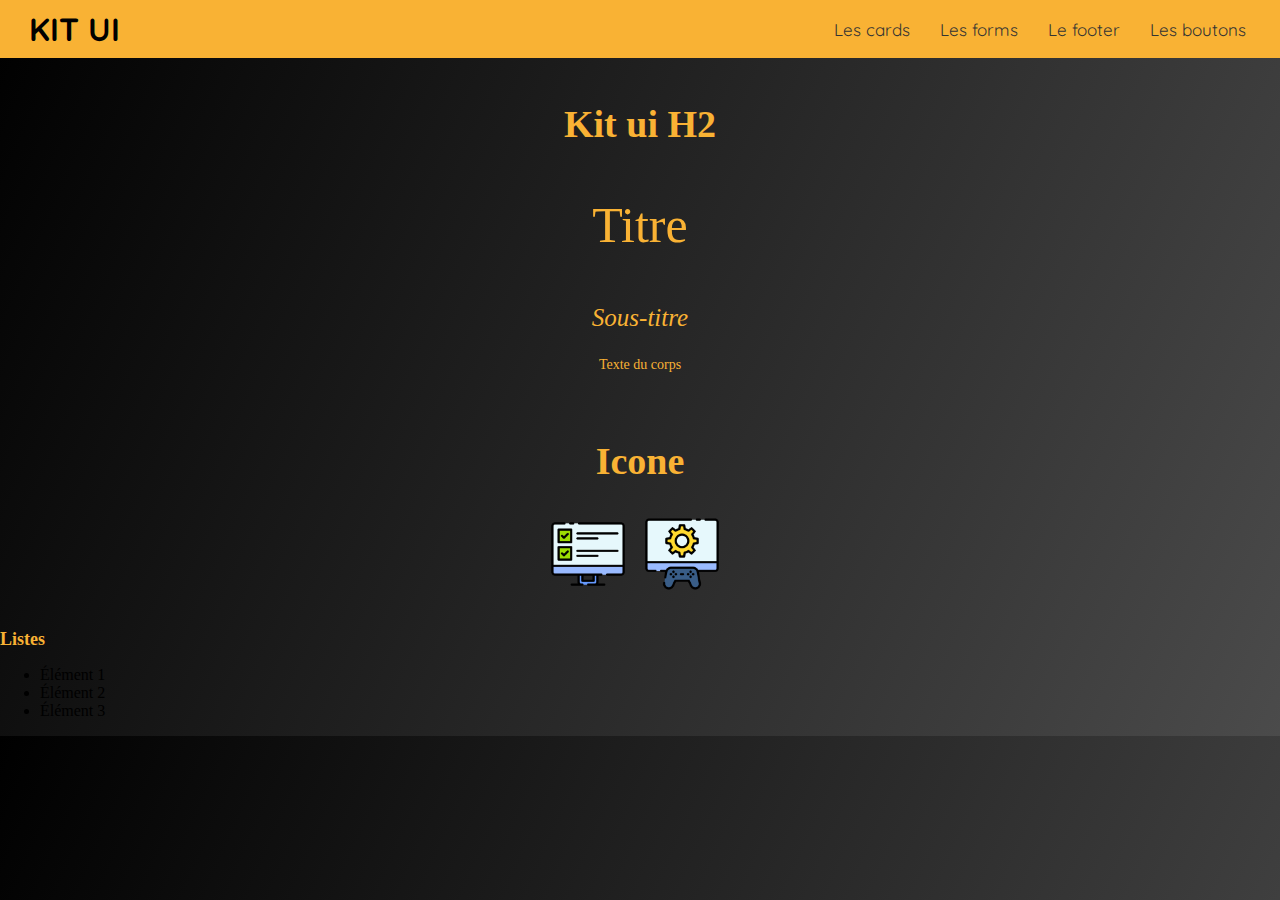
<file: index.html>
<!DOCTYPE html>
<html>
    <head>
        <title>Mon Kit UI</title>
        <link rel="stylesheet" href="style.css">
    </head>

    <header id="zone_head" class="header">
        <div class="nav">
            <h1><a href="index.html">KIT UI</a></h1>
            <nav>
                <ul>
                    <li><a href="card.html">Les cards</a></li>
                    <li><a href="forms.html">Les forms</a></li>
                    <li><a href="footer.html">Le footer</a></li>
                    <li><a href="button.html">Les boutons</a></li>
                </ul>
            </nav>
        </div>
    </header>

    <body>
        <div class="basic-container">
            <div class="color">
                <h2>Couleurs</h2>
                <div class="color-bis primary-color"></div>
                <div class="color-bis secondary-color"></div>
            </div>

            <div class="typography">
                <h2>Kit ui H2</h2>
                <p class="title">Titre</p>
                <p class="smtitle">Sous-titre</p>
                <p class="body-text">Texte du corps</p>
            </div>

            <div class="icone">
                <h2>Icone</h2>
                <img src="/assets/controle.png" alt="Icône 1">
                <img src="/assets/jeu.png" alt="Icône 2">
            </div>
        </div>

        <div class="lists">
            <h2>Listes</h2>
            <ul>
              <li>Élément 1</li>
              <li>Élément 2</li>
              <li>Élément 3</li>
            </ul>
        </div>
    </body>
</html>
</file>
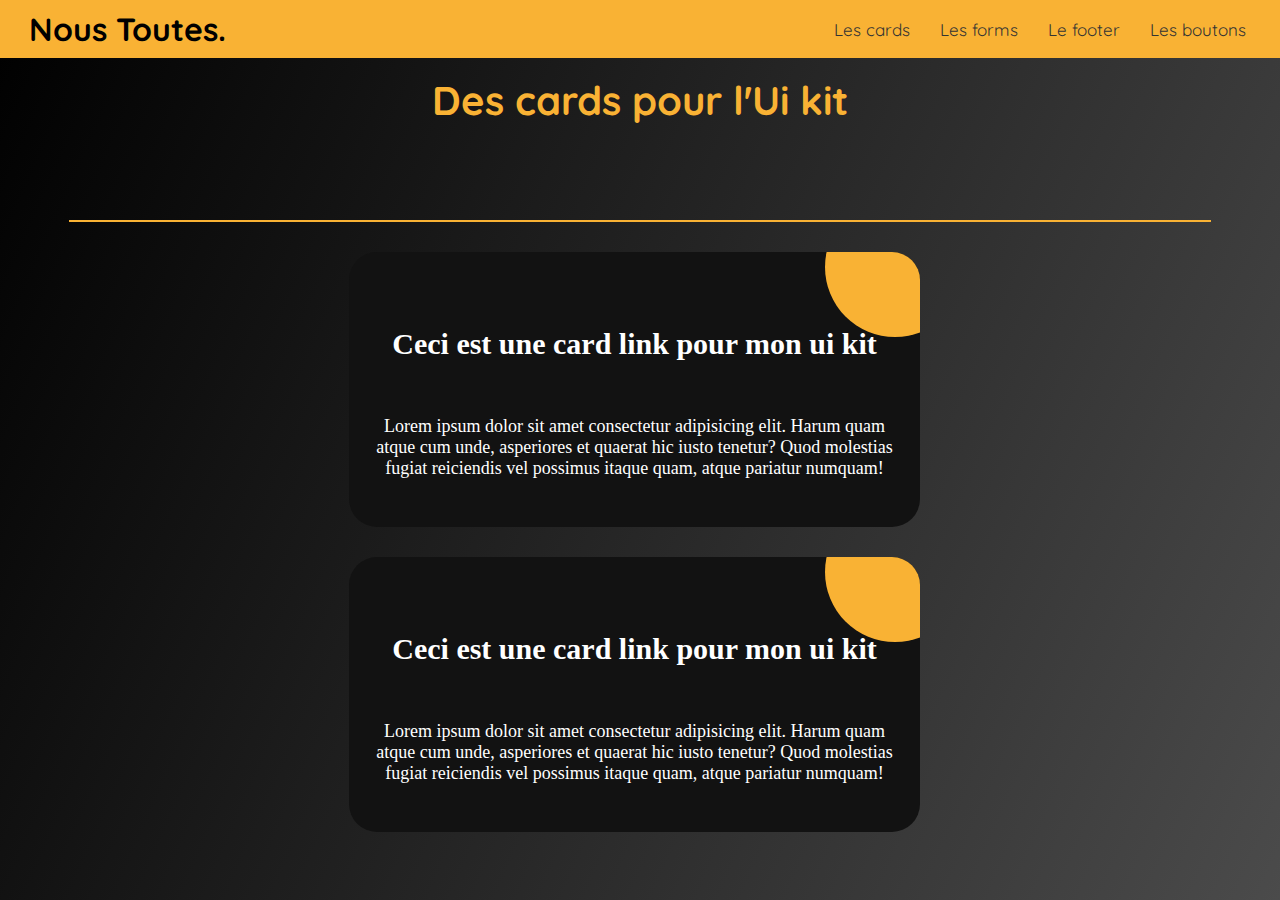
<file: card.html>
<html>
    <head>
        <link rel="stylesheet" href="style.css">
    </head>
    <header id="zone_head" class="header">
        <div class="nav">
            <h1><a href="index.html">Nous Toutes.</a></h1>
            <nav>
                <ul>
                    <li><a href="card.html">Les cards</a></li>
                    <li><a href="forms.html">Les forms</a></li>
                    <li><a href="footer.html">Le footer</a></li>
                    <li><a href="button.html">Les boutons</a></li>
                </ul>
            </nav>
        </div>
    </header>
    <body>
        <div class="card-container">
            <div class="title-card">
                <h2>Des cards pour l'Ui kit</h2>
            </div>
            <div class="card">
                <a href="#" class="card-item_link">
                  <div class="card-item_bg"></div>
                
                  <div class="card-item_title">
                    <p>Ceci est une card link pour mon ui kit</p>
                  </div>
                
                  <div class="card-item_intro">
                    <p>Lorem ipsum dolor sit amet consectetur adipisicing elit. Harum quam atque cum unde, asperiores et quaerat hic iusto tenetur? Quod molestias fugiat reiciendis vel possimus itaque quam, atque pariatur numquam!</p>  
                  </div>
                </a>
            </div>
        
            <div class="card">
                <a href="#" class="card-item_link">
                  <div class="card-item_bg"></div>
                    
                  <div class="card-item_title">
                    <p>Ceci est une card link pour mon ui kit</p>
                  </div>
                
                  <div class="card-item_intro">
                    <p>Lorem ipsum dolor sit amet consectetur adipisicing elit. Harum quam atque cum unde, asperiores et quaerat hic iusto tenetur? Quod molestias fugiat reiciendis vel possimus itaque quam, atque pariatur numquam!</p>
                  </div>
                </a>
            </div>
        </div>
    </body>

</html>
</file>
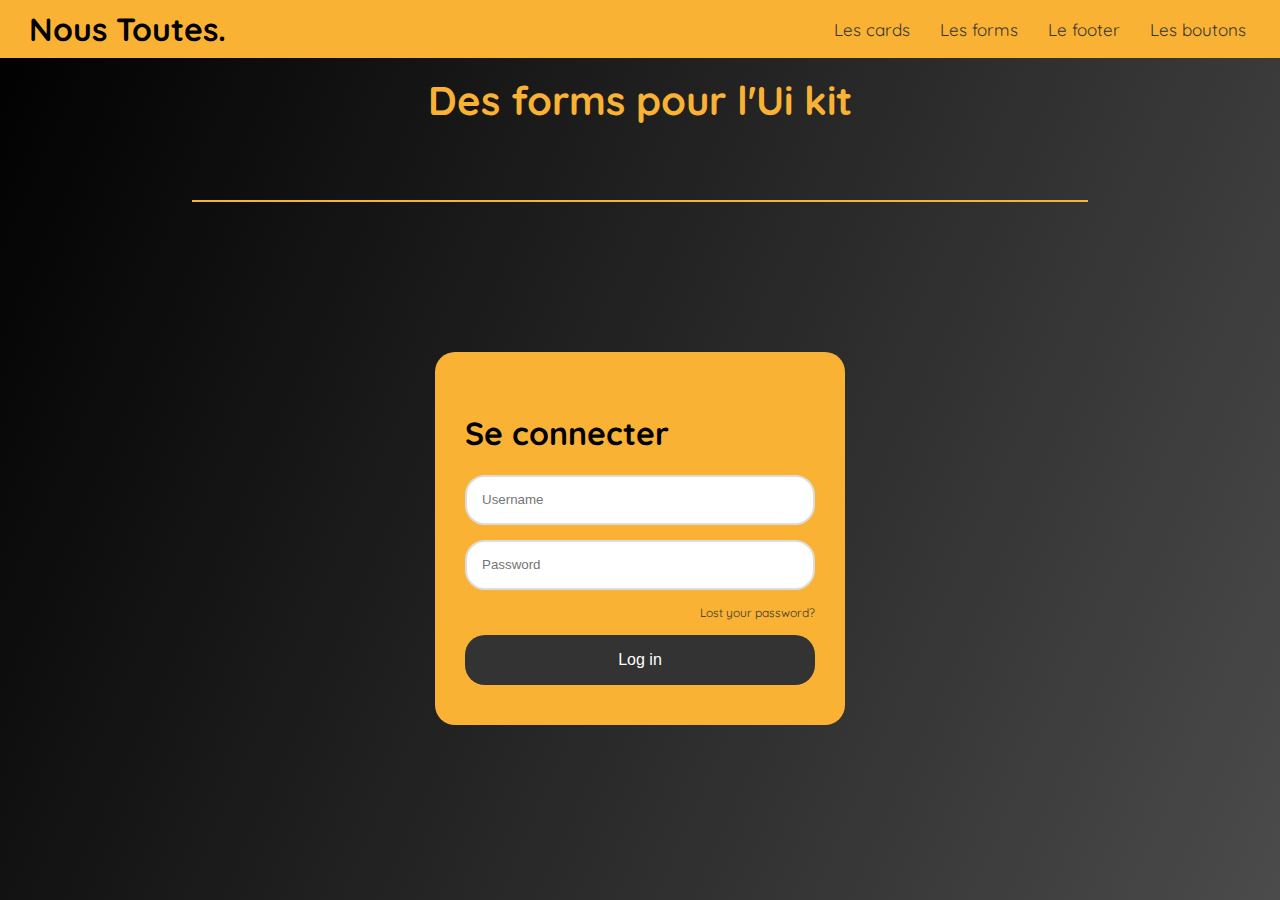
<file: forms.html>
<html>
    <head>
        <link rel="stylesheet" href="style.css">
    </head>
    <header>
        <header id="zone_head" class="header">
            <div class="nav">
                <h1><a href="index.html">Nous Toutes.</a></h1>
                <nav>
                    <ul>
                        <li><a href="card.html">Les cards</a></li>
                        <li><a href="forms.html">Les forms</a></li>
                        <li><a href="footer.html">Le footer</a></li>
                        <li><a href="button.html">Les boutons</a></li>
                    </ul>
                </nav>
            </div>
        </header>
    </header>
    <body>
        <div class="title-form">
            <h2>Des forms pour l'Ui kit</h2>
            <div class="separator"></div>
        </div>
        <div class="form-container"></div>
            <div class="login-form">
                <h1>Se connecter</h1>
                <div class="form-group">
                    <input type="text" class="form-control" placeholder="Username " id="UserName">
                    <i class="fa fa-user"></i>
                </div>
                <div class="form-group log-status">
                    <input type="password" class="form-control" placeholder="Password" id="Passwod">
                    <i class="fa fa-lock"></i>
                </div>
                <span class="alert">Invalid Credentials</span>
                <a class="link" href="#">Lost your password?</a>
                <button type="button" class="log-btn" >Log in</button>
            </div>
        </div>
    </body>
</html>
</file>
<file: style.css>
@import url('https://fonts.googleapis.com/css2?family=Indie+Flower&family=Permanent+Marker&display=swap');
@import url('https://fonts.googleapis.com/css2?family=Indie+Flower&family=Permanent+Marker&family=Quicksand:wght@500&display=swap');

body {
    background: rgb(0,0,0);
    background: linear-gradient(114deg, rgba(0,0,0,1) 0%, rgba(75,75,75,1) 100%);
    margin: 0px;
}

h2 {
    font-size: 18px;
    color: #f9b234
}

a {
    text-decoration: none;
}

/* NAVBAR */

.header {
    position: fixed;
    top: 0;
    left: 0;
    width: 100%;
    display: flex;
    align-items: center;
    background-color: #f9b234;
    text-decoration: none;
    font-family: 'Quicksand', sans-serif;
}
  
.nav {
    display: flex;
    align-items: center;
    justify-content: space-between;
    width: 100%;
    height: 50px;
    text-decoration: none;
    padding: 2px;
    margin: 2px;
}
  
.nav h1 a {
    margin-left: 25px;
    color: black;
}

/* .nav nav h1 a::before{
    content: "";
    height: 2px;
    background: linear-gradient(90deg, rgba(255,255,255,0) 0%, rgba(255,255,255,1) 10%, rgba(255,255,255,1) 90%, rgba(255,255,255,0) 100%);
    position: absolute;
    left: 0;
    right: 0;
    bottom: 3px;
    transition: transform 0.5s ease;
    transform-origin: bottom right;
    transform: scaleX(0);
}

.nav nav h1 a:hover::before{
    transform: scaleX(1);
    transform-origin: bottom left;
} */
  
.nav ul {
    list-style: none;
    margin: 0;
    padding: 0;
    display: flex;
}
  
.nav ul li {
    margin-right: 30px;
    position: relative;
    
}
  
.nav ul li a {
    color: #333333;
    font-size: 17px;
}

.nav ul li a::before{
    content: "";
    height: 2px;
    background: linear-gradient(90deg, rgba(255,255,255,0) 0%, rgba(255,255,255,1) 10%, rgba(255,255,255,1) 90%, rgba(255,255,255,0) 100%);
    position: absolute;
    left: 0;
    right: 0;
    bottom: -3px;
    transition: transform 0.5s ease;
    transform-origin: bottom right;
    transform: scaleX(0);
}

.nav ul li a:hover::before{
    transform: scaleX(1);
    transform-origin: bottom left;
}

/* BASIC */

.basic-container {
    display: flex;
    flex-direction: column;
    align-items: center;
    justify-content: center;
    text-align: center;
}

.color {
    margin-bottom: 20px;
    color: #f9b234
}

.primary-color {
    background-color: #ff0000;
}
  
.secondary-color {
    background-color: #00ff00;
}
  

.typography {
    margin-bottom: 20px;
    color: #f9b234;
}
  
.typography h2 {
    font-size: 38px;
}
  
.heading {
    font-size: 24px;
    font-weight: bold;
}
  
.subheading {
    font-size: 18px;
    font-weight: bold;
}

.title {
    font-size: 50px;
    font-style: bold;
}

.smtitle {
    font-style: oblique;
    font-size: 25px;
}
  
.body-text {

    font-size: 14px;
}
  
.buttons {
    margin-bottom: 20px;
    
}
  
.buttons h2 {
    font-size: 18px;
}
  
.primary-button {
    background-color: #ff0000;
    color: #ffffff;
    padding: 10px 20px;
    border: none;
    border-radius: 20px;
    cursor: pointer;
}
  
.secondary-button {
    background-color: #00ff00;
    color: #ffffff;
    padding: 10px 20px;
    border: none;
    border-radius: 20px;
    cursor: pointer;
}
  
  /* Icone */
.icone {
    margin-bottom: 20px;
}
  
.icone h2 {
    font-size: 38px;
}
  
.icone img {
    width: 80px;
    height: 80px;
    margin-right: 10px;
    vertical-align: middle;
}
  
/* formulaire */

.title-form {
    text-align: center;
    width: 100%;
    font-family: 'Quicksand', sans-serif;
}

.title-form h2 {
    margin: 75px;
    font-size: 40px;
}

.separator {
    width: 70%;
    height: 2px;
    background-color: #f9b234;
    margin: 0 auto;
}

.form-container {
    display: flex;
    justify-content: center;
    align-items: center;
}

.login-form {
    width: 350px;
    padding: 40px 30px;
    background:#f9b234;
    margin: 150px auto;
    border-radius: 20px;
}

.login-form h1 {
    font-family: 'Quicksand', sans-serif;
}

.form-group{
    position: relative;
    margin-bottom:15px;
    border-radius: 10px;
}

.form-control{
    width:100%;
    height:50px;
    border:none;
    padding:5px 7px 5px 15px;
    background:#fff;
    color:#666;
    border:2px solid #ddd;
    border-radius: 20px;

}

.form-group .fa{
    position: absolute;
    right:15px;
    top:17px;
    color:#999;
}

.log-status.wrong-entry .form-control, .wrong-entry .form-control + .fa {
    border-color: #ed1c24;
    color: #ed1c24;
}

.log-btn{
    background: #333333;
    display:inline-block;
    width:100%;
    font-size:16px;
    height:50px;
    color:#fff;
    text-decoration:none;
    border:none;
    transition: .4s ease-in-out;
    border-radius: 20px;
    cursor: pointer;
}

.log-btn:hover {
    background-color: #ddd;
    color: #333333;
}
  
.link {
    text-decoration: none;
    color: #333333;
    float: right;
    font-size: 12px;
    margin-bottom: 15px;
    font-family: 'Quicksand', sans-serif;

}

.alert {
    display: none;
    font-size: 12px;
    color: #f00;
    float: left;
}

  
  /* Cartes */
.card-container {
    width: 1142px;
    margin: 5px auto;
}

.card-container {
    border-radius: 40px;
    text-align: center;
    justify-content: center;
}

.title-card {
    text-align: center;
    width: 100%;
    border-bottom: 2px solid #f9b234;
    padding-bottom: 20px;
    margin-bottom: 30px;
    font-family: 'Quicksand', sans-serif;
}

.title-card h2 {
    margin: 75px;
    font-size: 40px;
}

.card {
    -ms-flex-preferred-size: calc(33.33333% - 30px);
    flex-basis: calc(33.33333% - 30px);
    margin: 0 280px 30px;
    overflow: hidden;
    border-radius: 28px;
    width: 50%;
    text-decoration: none;
    font-family: 'Indie Flower', cursive;
    font-family: 'Permanent Marker', cursive;
    justify-content: center;
}

.card-item_link {
    display: block;
    padding: 30px 20px;
    background-color: #121212;
    overflow: hidden;
    position: relative;
}

.card-item_link:hover,
.card-item_link:hover .card-item_intro {
    text-decoration: none;
    color: #000000;
}

.card-item_link:hover .card-item_bg {
    -webkit-transform: scale(10);
    -ms-transform: scale(10);
    transform: scale(10);
}

.card-item_title {
    min-height: 87px;
    margin: 15px 0px 25px;
    overflow: hidden;
    font-weight: bold;
    font-size: 30px;
    color: #FFF;
    z-index: 1;
    position: relative;
}

.card-item_link:hover,
.card-item_link:hover .card-item_title {
    text-decoration: none;
    color: #000000;
}

.card-item_intro {
    font-size: 18px;
    color: #FFF;
    z-index: 2;
    position: relative;
}

.card-item_bg {
    height: 140px;
    width: 140px;
    background-color: #f9b234;
    z-index: 1;
    position: absolute;
    top: -55px;
    right: -45px;
    border-radius: 70%;
    transition: all .6s ease-in-out;
}

footer {
    background-color: #f9b234;
    font-family: 'Quicksand', sans-serif;
    padding: 20px 0;
    text-align: center;
    position: fixed;
    bottom: 0;
    width: 100%;

}

.foot-container {
    max-width: 960px;
    margin: 50px auto;
}

.social-links {
    list-style: none;
    padding: 0;
}

.social-links li {
    display: inline-block;
    margin-right: 10px;
}

.social-links li:last-child {
    margin-right: 0;
}

.social-links a {
    display: inline-block;
    color: #333333;
    font-size: 24px;
}

.social-links a:hover {
    color: #333333;
    transform: scale(1.30);
    transition: .5s ease;
}

footer p {
    margin: 10px 0 0;
    font-size: 14px;
    color: #333333;
}
  
  
  
  /* @media only screen and (max-width: 979px) {
    .ag-courses_item {
      -ms-flex-preferred-size: calc(50% - 30px);
      flex-basis: calc(50% - 30px);
    }
    .ag-courses-item_title {
      font-size: 24px;
    }
  }
  
  @media only screen and (max-width: 767px) {
    .ag-format-container {
      width: 96%;
    }
  
  }
  @media only screen and (max-width: 639px) {
    .ag-courses_item {
      -ms-flex-preferred-size: 100%;
      flex-basis: 100%;
    }
    .ag-courses-item_title {
      min-height: 72px;
      line-height: 1;
  
      font-size: 24px;
    }
    .ag-courses-item_link {
      padding: 22px 40px;
    }
    .ag-courses-item_date-box {
      font-size: 16px;
    }
  } */
</file>
